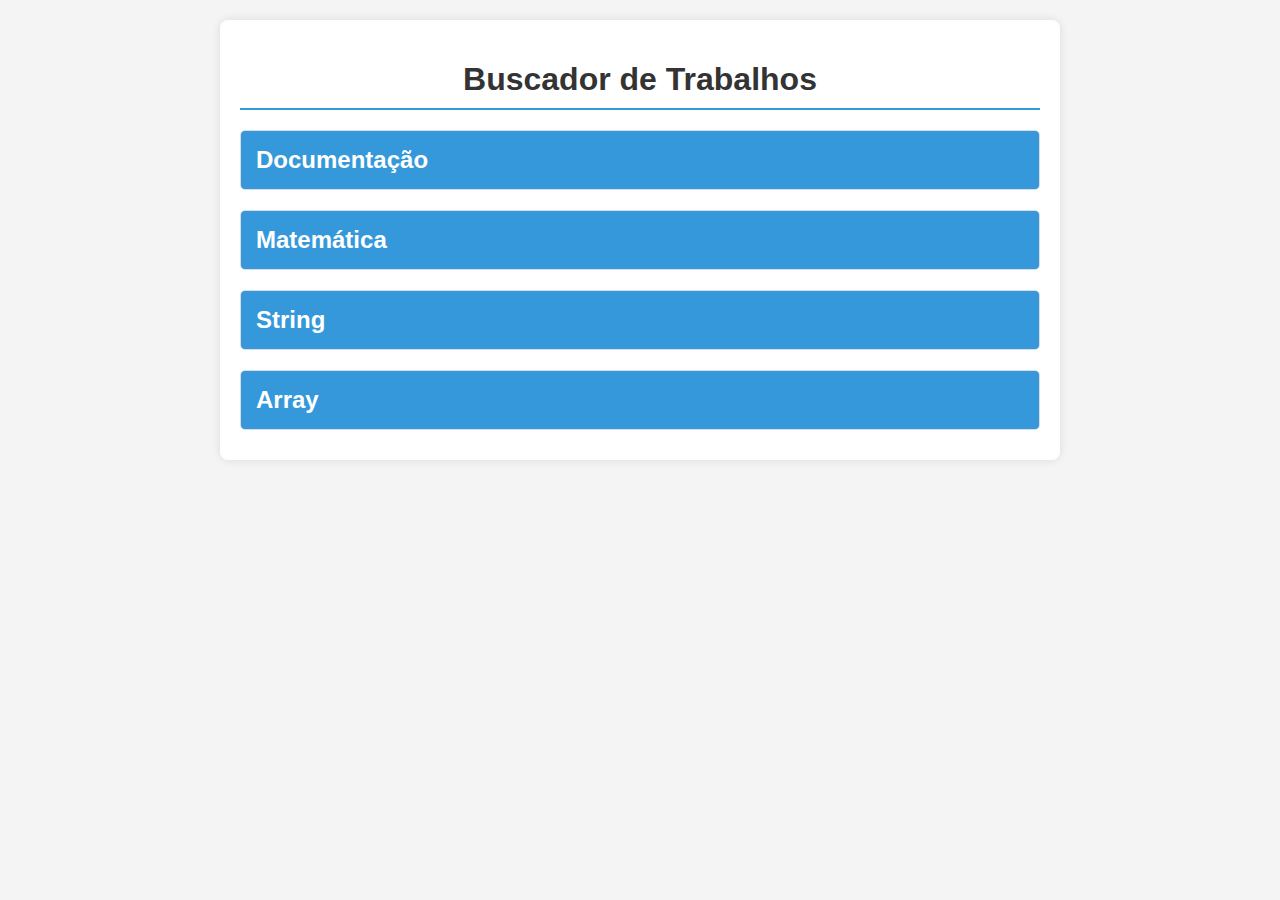
<file: index.html>
<!DOCTYPE html>
<html lang="en">

<head>
    <meta charset="UTF-8">
    <meta name="viewport" content="width=device-width, initial-scale=1.0">
    <title>Buscador de Trabalhos</title>
    <style>
        body {
            font-family: 'Segoe UI', Tahoma, Geneva, Verdana, sans-serif;
            background-color: #f4f4f4;
            margin: 0;
            padding: 0;
            color: #333;
        }

        .container {
            max-width: 800px;
            margin: 20px auto;
            background-color: #fff;
            border-radius: 8px;
            box-shadow: 0 0 10px rgba(0, 0, 0, 0.1);
            padding: 20px;
        }

        h1 {
            text-align: center;
            border-bottom: 2px solid #3498db;
            padding-bottom: 10px;
            margin-bottom: 20px;
        }

        .categoria {
            margin-top: 20px;
            border: 1px solid #ddd;
            border-radius: 5px;
            overflow: hidden;
            margin-bottom: 10px;
        }

        .categoria h2 {
            background-color: #3498db;
            color: #fff;
            padding: 15px;
            margin: 0;
            cursor: pointer;
            transition: background-color 0.3s ease;
        }

        .categoria h2:hover {
            background-color: #2980b9;
        }

        .trabalhos {
            max-height: 0;
            overflow: hidden;
            transition: max-height 0.3s ease-out;
        }

        .trabalho {
            text-align: left;
            margin-top: 10px;
            padding: 15px;
            border: 1px solid #ccc;
            border-radius: 5px;
            background-color: #f7f7f7;
            box-shadow: 0 0 5px rgba(0, 0, 0, 0.1);
        }

        .trabalho a {
            text-decoration: none;
            color: #3498db;
            font-weight: bold;
            transition: color 0.3s ease;
        }

        .trabalho a:hover {
            color: #2980b9;
        }

        .trabalho p {
            margin: 8px 0;
            color: #333;
        }

        .trabalho span {
            display: block;
            color: #777;
        }

        .trabalhos-expandidos {
            max-height: none;
        }
    </style>
</head>

<body>
    <div class="container">
        <h1>Buscador de Trabalhos</h1>

        <!-- Categoria Documentação -->
        <div class="categoria" onclick="toggleTrabalhos('documentacao')">
            <h2>Documentação</h2>
            <div id="documentacao" class="trabalhos">
                <div class="trabalho">
                    <p>Título: <a href="documentacao/ifElse.html">If e Else</a></p>
                    <span>Descrição: Este documento aborda os conceitos fundamentais de estruturas condicionais em
                        programação,
                        especificamente o uso de if e else. Explore casos de uso e exemplos práticos para entender como
                        tomar decisões em seu código.</span>
                </div>
                <div class="trabalho">
                    <p>Título: <a href="documentacao/lacosRepeticao.html">Laços de Repetição</a></p>
                    <span>Descrição: Este documento explora a utilização de laços de repetição em programação,
                        destacando as
                        estruturas for e while. Com exemplos simples e exercícios, você aprenderá a simplificar tarefas
                        repetitivas.</span>
                </div>
                <div class="trabalho">
                    <p>Título: <a href="documentacao/string.html">Como manipular Strigs</a></p>
                    <span>Descrição: Descubra técnicas essenciais para manipular strings em JavaScript. Este documento
                        cobre
                        operações básicas, métodos de string e fornece exercícios práticos para aprimorar suas
                        habilidades na manipulação de texto.</span>
                </div>
                <div class="trabalho">
                    <p>Título: <a href="documentacao/array.html">Como manipular Array</a></p>
                    <span>Descrição: Aprofunde-se no mundo dos arrays em JavaScript com este documento. Saiba como
                        criar, acessar e
                        manipular arrays, além de explorar métodos integrados. Exercícios práticos proporcionam a
                        oportunidade de consolidar o conhecimento adquirido.</span>
                </div>
                <!-- Adicione mais trabalhos de documentacao conforme necessário -->
            </div>
        </div>

        <!-- Categoria Matemática -->
        <div class="categoria" onclick="toggleTrabalhos('matematica')">
            <h2>Matemática</h2>
            <div id="matematica" class="trabalhos">
                <div class="trabalho">
                    <p>Título: <a href="anobissexto/anoBissexto.html">Ano Bissexto</a></p>
                    <span>Descrição: Este projeto oferece uma ferramenta simples para verificar se um ano é bissexto ou
                        não. Um ano bissexto ocorre a cada quatro anos, exceto anos múltiplos de 100, a menos que sejam
                        divisíveis por 400. A verificação é feita de maneira eficiente, fornecendo ao usuário uma
                        resposta clara sobre a natureza bissexto ou não do ano inserido.</span>
                </div>
                <div class="trabalho">
                    <p>Título: <a href="triangulo/triangulo.html">Triangulo</a></p>
                    <span>Descrição: Este projeto aborda conceitos matemáticos relacionados a triângulos. O usuário pode
                        inserir os comprimentos dos lados de um triângulo e o sistema classificará o triângulo como
                        equilátero, isósceles ou escaleno. Além disso, o projeto valida se os comprimentos fornecidos
                        realmente formam um triângulo, fornecendo uma resposta abrangente.</span>
                </div>
                <div class="trabalho">
                    <p>Título: <a href="conceito/conceito.html">Conceito</a></p>
                    <span>Descrição: Este projeto oferece uma utilidade para converter notas em conceitos. O usuário
                        insere uma nota em uma escala de 0 a 100, e o sistema retorna o conceito correspondente. O
                        sistema utiliza uma escala padrão, classificando as notas de A a F. O projeto também inclui
                        validação para garantir que a nota inserida esteja dentro da faixa válida.</span>
                </div>
                <!-- Adicione mais trabalhos de matemática conforme necessário -->
            </div>
        </div>

        <!-- Categoria String -->
        <div class="categoria" onclick="toggleTrabalhos('string')">
            <h2>String</h2>
            <div id="string" class="trabalhos">
                <div class="trabalho">
                    <p>Mais trabalhos nesta categoria serão implementados em breve. Fique atento!</p>
                </div>
                <!-- Adicione mais trabalhos de string conforme necessário -->
            </div>
        </div>

        <!-- Categoria Array -->
        <div class="categoria" onclick="toggleTrabalhos('array')">
            <h2>Array</h2>
            <div id="array" class="trabalhos">
                <div class="trabalho">
                    <p>Mais trabalhos nesta categoria serão implementados em breve. Fique atento!</p>
                </div>
                <!-- Adicione mais trabalhos de array conforme necessário -->
            </div>

        </div>

        <script>
            function toggleTrabalhos(categoria) {
                const trabalhos = document.getElementById(categoria);
                trabalhos.classList.toggle('trabalhos-expandidos');
            }
        </script>
</body>

</html>
</file>
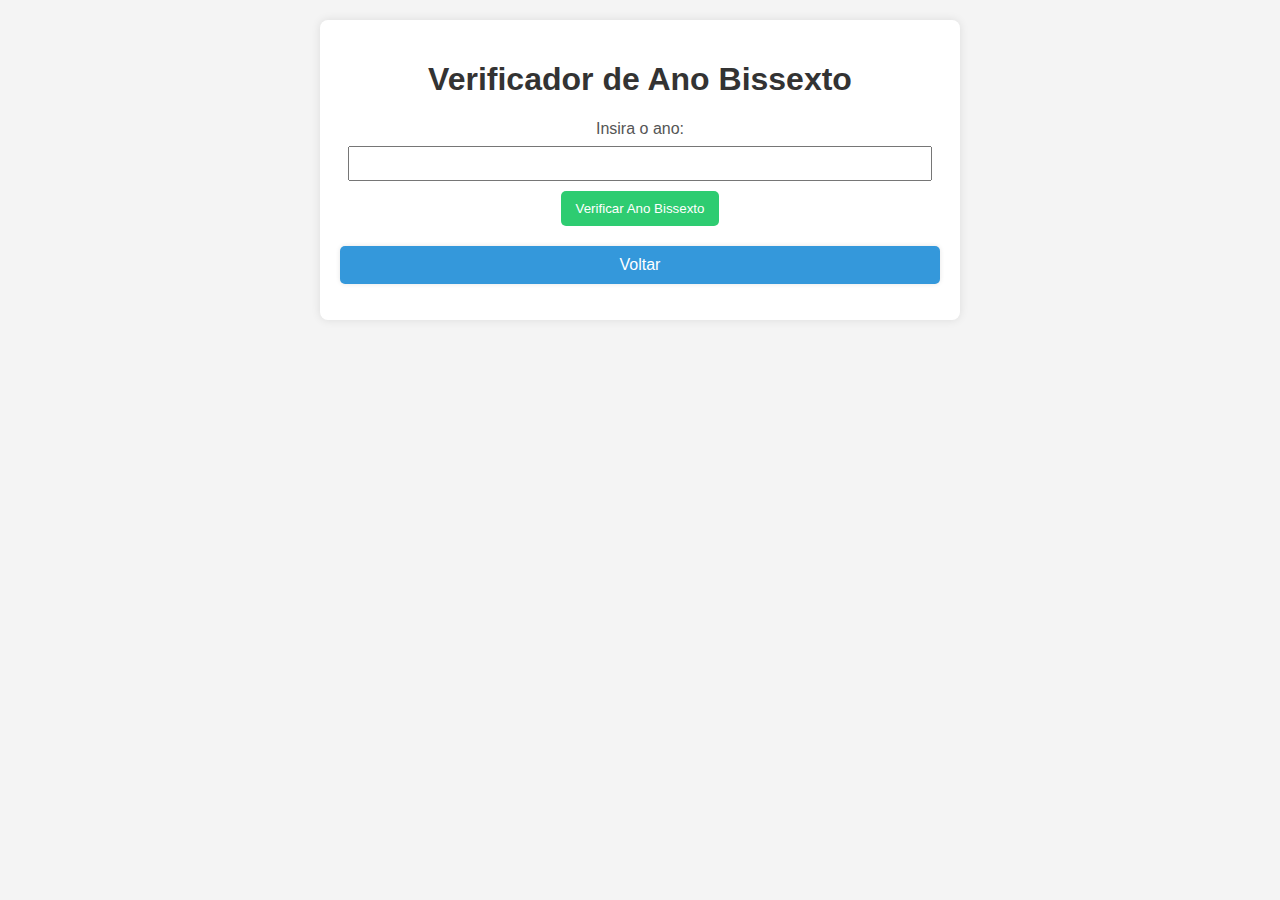
<file: anobissexto/anoBissexto.html>
<!DOCTYPE html>
<html lang="en">
<head>
  <meta charset="UTF-8">
  <meta name="viewport" content="width=device-width, initial-scale=1.0">
  <title>Verificador de Ano Bissexto</title>
  <link rel="stylesheet" href="styles.css">
</head>
<body>
  <div class="container">
    <h1>Verificador de Ano Bissexto</h1>

    <form>
      <label for="ano">Insira o ano:</label>
      <input type="text" id="ano" name="ano" required>

      <button type="button" onclick="verificarAnoBissexto()">Verificar Ano Bissexto</button>
    </form>

    <div id="resultado"></div>

    <p><a href="../index.html">Voltar</a></p>
  </div>

  <script src="script.js"></script>
</body>
</html>
</file>
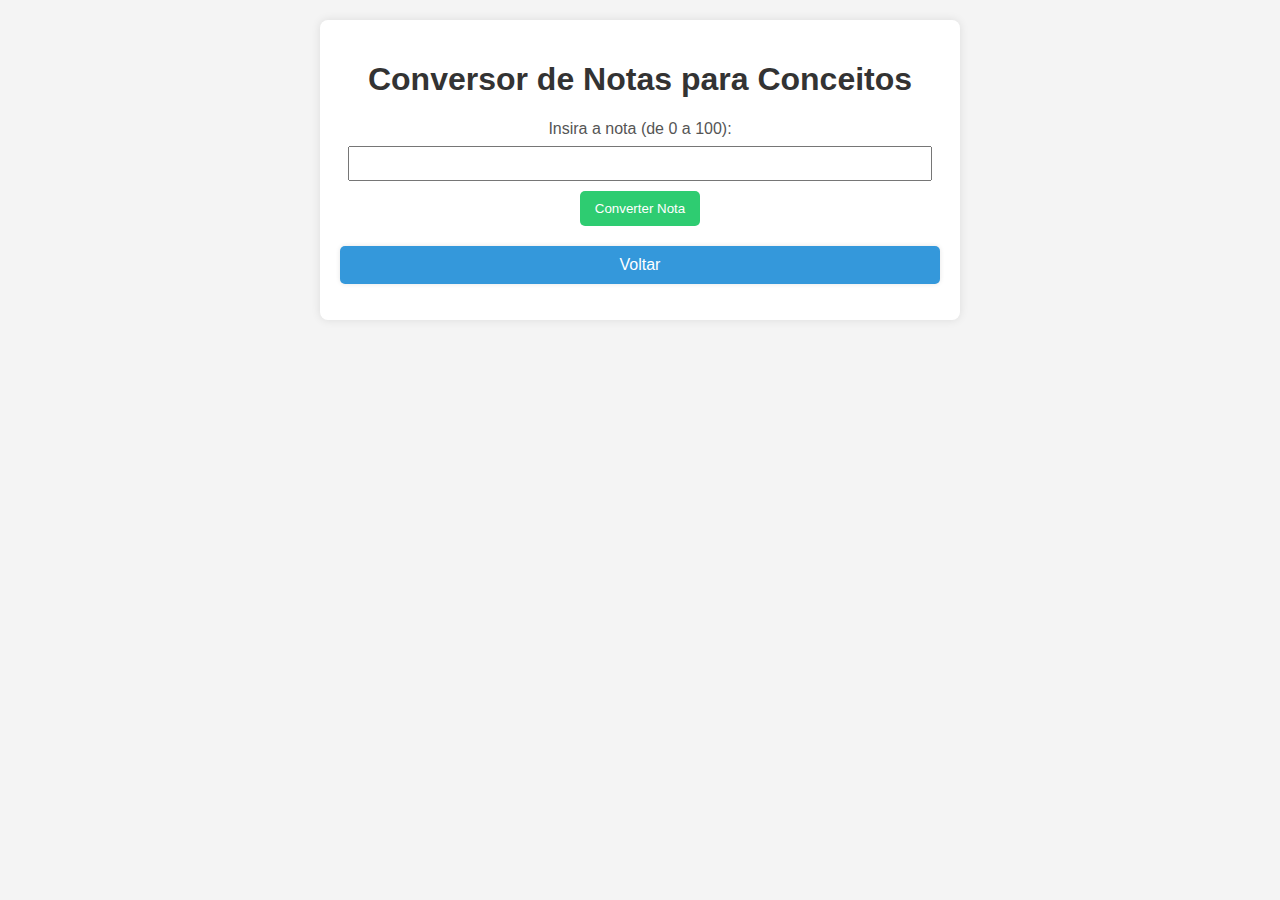
<file: conceito/conceito.html>
<!DOCTYPE html>
<html lang="en">
<head>
  <meta charset="UTF-8">
  <meta name="viewport" content="width=device-width, initial-scale=1.0">
  <title>Conversor de Notas para Conceitos</title>
  <link rel="stylesheet" href="styles.css">
</head>
<body>
  <div class="container">
    <h1>Conversor de Notas para Conceitos</h1>

    <form>
      <label for="nota">Insira a nota (de 0 a 100):</label>
      <input type="text" id="nota" name="nota" required>

      <button type="button" onclick="converterNotaParaConceito()">Converter Nota</button>
    </form>

    <div id="resultado"></div>

    <p><a href="../index.html">Voltar</a></p>
  </div>

  <script src="script.js"></script>
</body>
</html>
</file>
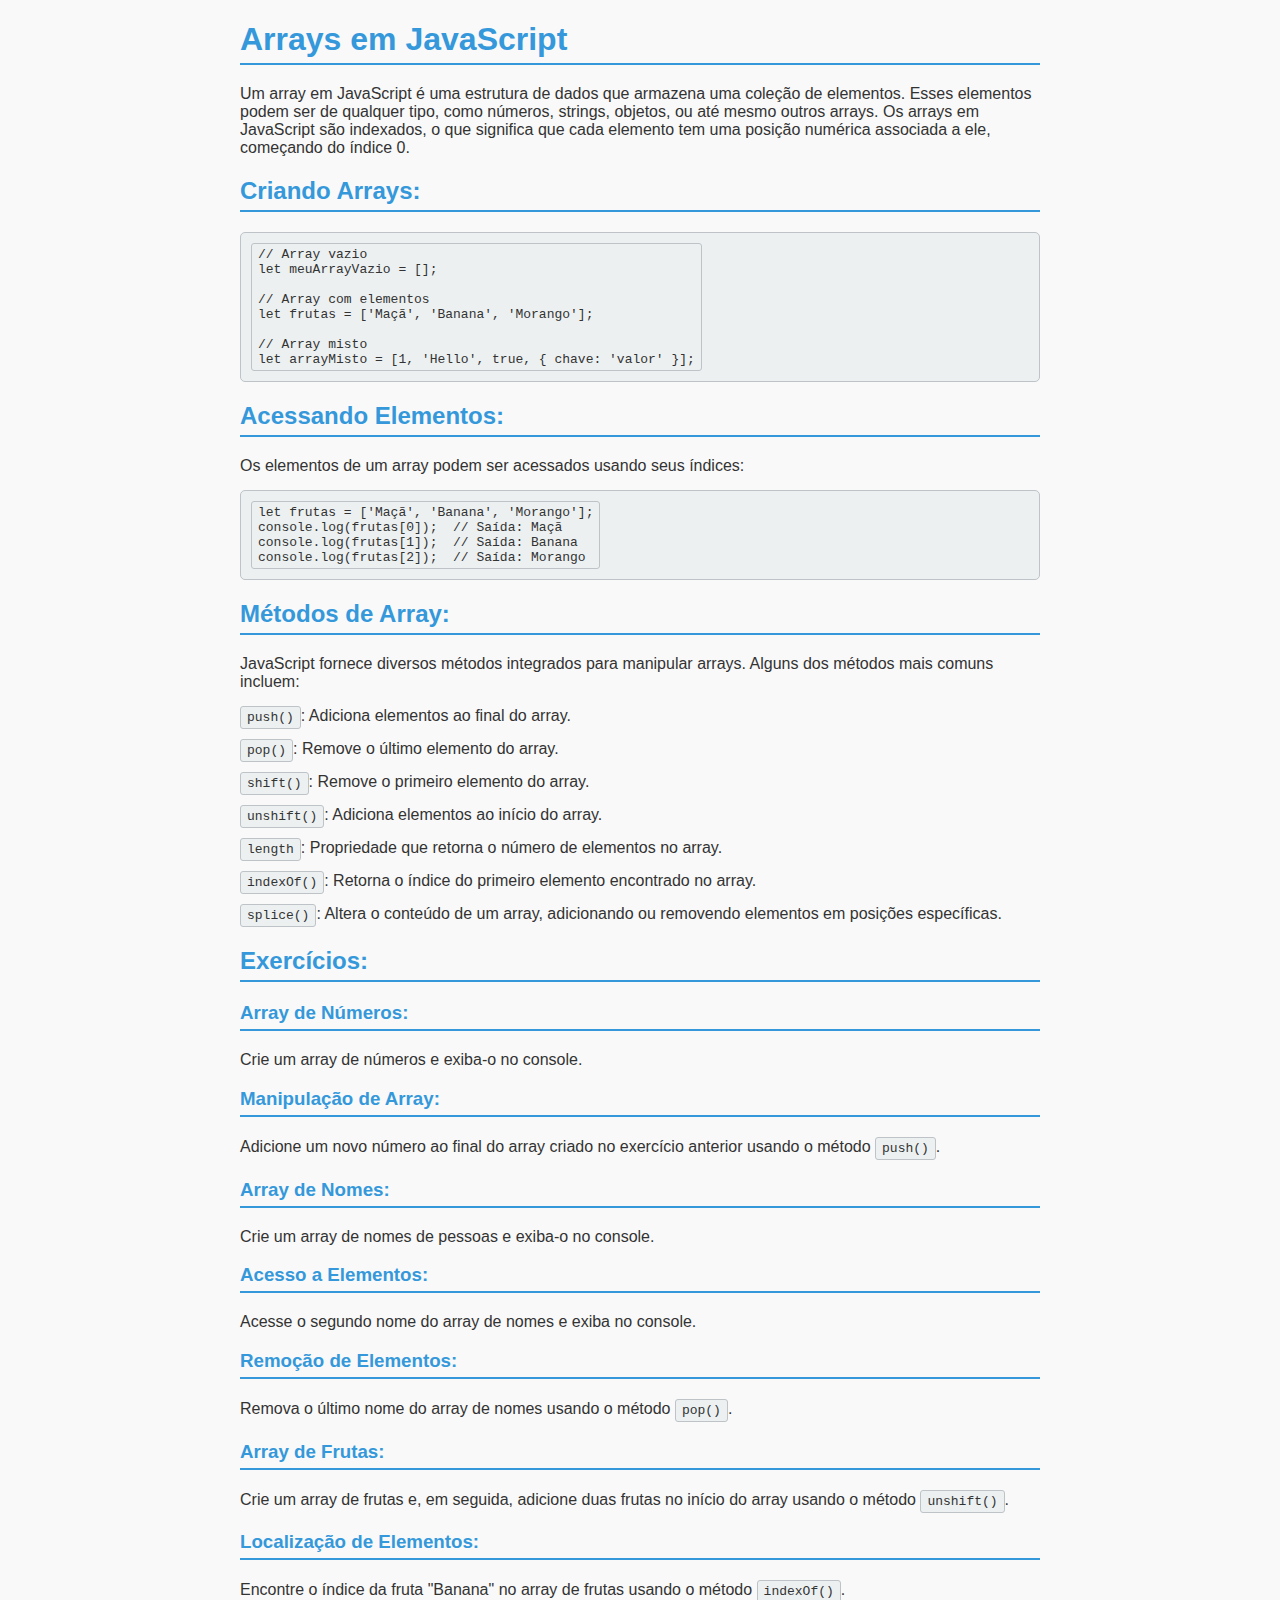
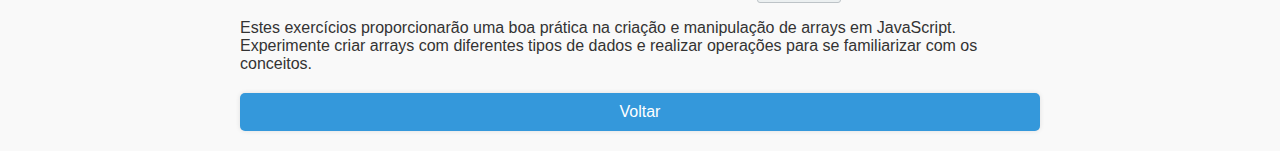
<file: documentacao/array.html>
<!DOCTYPE html>
<html lang="en">

<head>
    <meta charset="UTF-8">
    <meta name="viewport" content="width=device-width, initial-scale=1.0">
    <title>Documentação sobre Arrays em JavaScript</title>
    <link rel="stylesheet" href="styles.css">
</head>

<body>

    <div>

        <h1>Arrays em JavaScript</h1>

        <p>Um array em JavaScript é uma estrutura de dados que armazena uma coleção de elementos. Esses elementos podem
            ser de qualquer tipo, como números, strings, objetos, ou até mesmo outros arrays. Os arrays em JavaScript
            são indexados, o que significa que cada elemento tem uma posição numérica associada a ele, começando do
            índice 0.</p>

        <h2>Criando Arrays:</h2>

        <pre><code>// Array vazio
let meuArrayVazio = [];

// Array com elementos
let frutas = ['Maçã', 'Banana', 'Morango'];

// Array misto
let arrayMisto = [1, 'Hello', true, { chave: 'valor' }];</code></pre>

        <h2>Acessando Elementos:</h2>

        <p>Os elementos de um array podem ser acessados usando seus índices:</p>

        <pre><code>let frutas = ['Maçã', 'Banana', 'Morango'];
console.log(frutas[0]);  // Saída: Maçã
console.log(frutas[1]);  // Saída: Banana
console.log(frutas[2]);  // Saída: Morango</code></pre>

        <h2>Métodos de Array:</h2>

        <p>JavaScript fornece diversos métodos integrados para manipular arrays. Alguns dos métodos mais comuns incluem:
        </p>

        <ul>
            <li><code>push()</code>: Adiciona elementos ao final do array.</li>
            <li><code>pop()</code>: Remove o último elemento do array.</li>
            <li><code>shift()</code>: Remove o primeiro elemento do array.</li>
            <li><code>unshift()</code>: Adiciona elementos ao início do array.</li>
            <li><code>length</code>: Propriedade que retorna o número de elementos no array.</li>
            <li><code>indexOf()</code>: Retorna o índice do primeiro elemento encontrado no array.</li>
            <li><code>splice()</code>: Altera o conteúdo de um array, adicionando ou removendo elementos em posições
                específicas.</li>
        </ul>

        <h2>Exercícios:</h2>

        <ol>
            <li>
                <h3>Array de Números:</h3>
                <p>Crie um array de números e exiba-o no console.</p>
            </li>

            <li>
                <h3>Manipulação de Array:</h3>
                <p>Adicione um novo número ao final do array criado no exercício anterior usando o método
                    <code>push()</code>.</p>
            </li>

            <li>
                <h3>Array de Nomes:</h3>
                <p>Crie um array de nomes de pessoas e exiba-o no console.</p>
            </li>

            <li>
                <h3>Acesso a Elementos:</h3>
                <p>Acesse o segundo nome do array de nomes e exiba no console.</p>
            </li>

            <li>
                <h3>Remoção de Elementos:</h3>
                <p>Remova o último nome do array de nomes usando o método <code>pop()</code>.</p>
            </li>

            <li>
                <h3>Array de Frutas:</h3>
                <p>Crie um array de frutas e, em seguida, adicione duas frutas no início do array usando o método
                    <code>unshift()</code>.</p>
            </li>

            <li>
                <h3>Localização de Elementos:</h3>
                <p>Encontre o índice da fruta "Banana" no array de frutas usando o método <code>indexOf()</code>.</p>
            </li>
        </ol>

        <p>Estes exercícios proporcionarão uma boa prática na criação e manipulação de arrays em JavaScript. Experimente
            criar arrays com diferentes tipos de dados e realizar operações para se familiarizar com os conceitos.</p>
        <p><a href="../index.html">Voltar</a></p>
    </div>

</body>

</html>
</file>
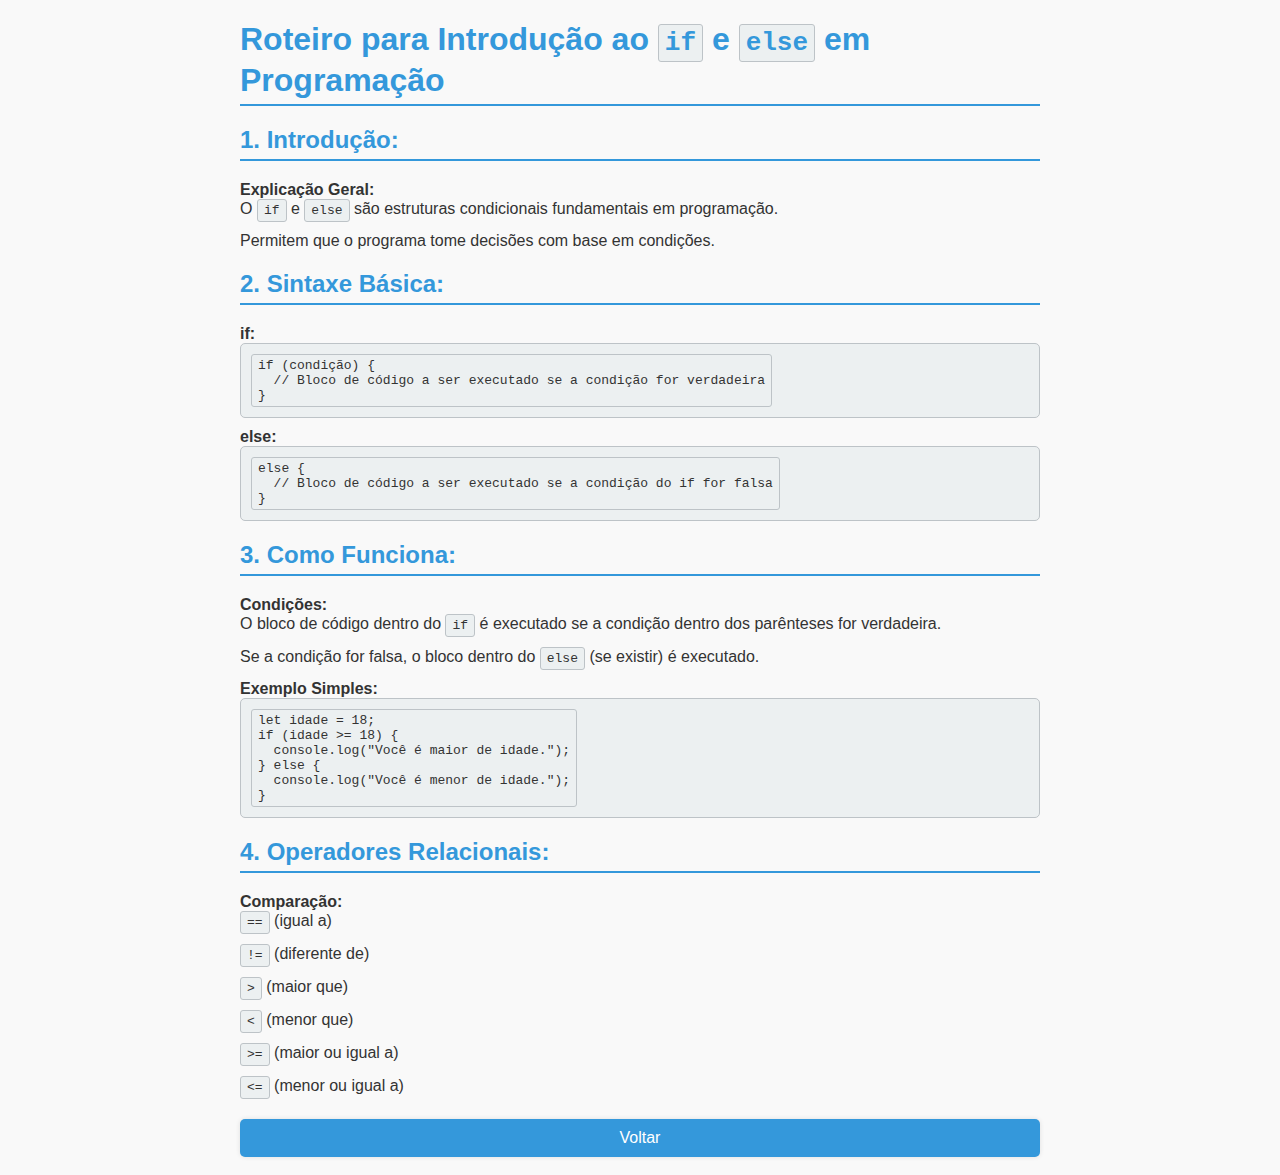
<file: documentacao/ifElse.html>
<!DOCTYPE html>
<html lang="en">

<head>
    <meta charset="UTF-8">
    <meta name="viewport" content="width=device-width, initial-scale=1.0">
    <title>Roteiro para Introdução ao if e else em Programação</title>
    <link rel="stylesheet" href="styles.css">
</head>

<body>

    <div style="max-width: 800px; margin: auto;">

        <h1>Roteiro para Introdução ao <code>if</code> e <code>else</code> em Programação</h1>

        <h2>1. Introdução:</h2>
        <ul>
            <li><strong>Explicação Geral:</strong>
                <ul>
                    <li>O <code>if</code> e <code>else</code> são estruturas condicionais fundamentais em programação.
                    </li>
                    <li>Permitem que o programa tome decisões com base em condições.</li>
                </ul>
            </li>
        </ul>

        <h2>2. Sintaxe Básica:</h2>
        <ul>
            <li><strong>if:</strong>
                <pre><code>if (condição) {
  // Bloco de código a ser executado se a condição for verdadeira
}</code></pre>
            </li>

            <li><strong>else:</strong>
                <pre><code>else {
  // Bloco de código a ser executado se a condição do if for falsa
}</code></pre>
            </li>
        </ul>

        <h2>3. Como Funciona:</h2>
        <ul>
            <li><strong>Condições:</strong>
                <ul>
                    <li>O bloco de código dentro do <code>if</code> é executado se a condição dentro dos parênteses for
                        verdadeira.</li>
                    <li>Se a condição for falsa, o bloco dentro do <code>else</code> (se existir) é executado.</li>
                </ul>
            </li>

            <li><strong>Exemplo Simples:</strong>
                <pre><code>let idade = 18;
if (idade >= 18) {
  console.log("Você é maior de idade.");
} else {
  console.log("Você é menor de idade.");
}</code></pre>
            </li>
        </ul>

        <h2>4. Operadores Relacionais:</h2>
        <ul>
            <li><strong>Comparação:</strong>
                <ul>
                    <li><code>==</code> (igual a)</li>
                    <li><code>!=</code> (diferente de)</li>
                    <li><code>&gt;</code> (maior que)</li>
                    <li><code>&lt;</code> (menor que)</li>
                    <li><code>&gt;=</code> (maior ou igual a)</li>
                    <li><code>&lt;=</code> (menor ou igual a)</li>
                </ul>
            </li>
        </ul>
        <p><a href="../index.html">Voltar</a></p>
    </div>

</body>

</html>
</file>
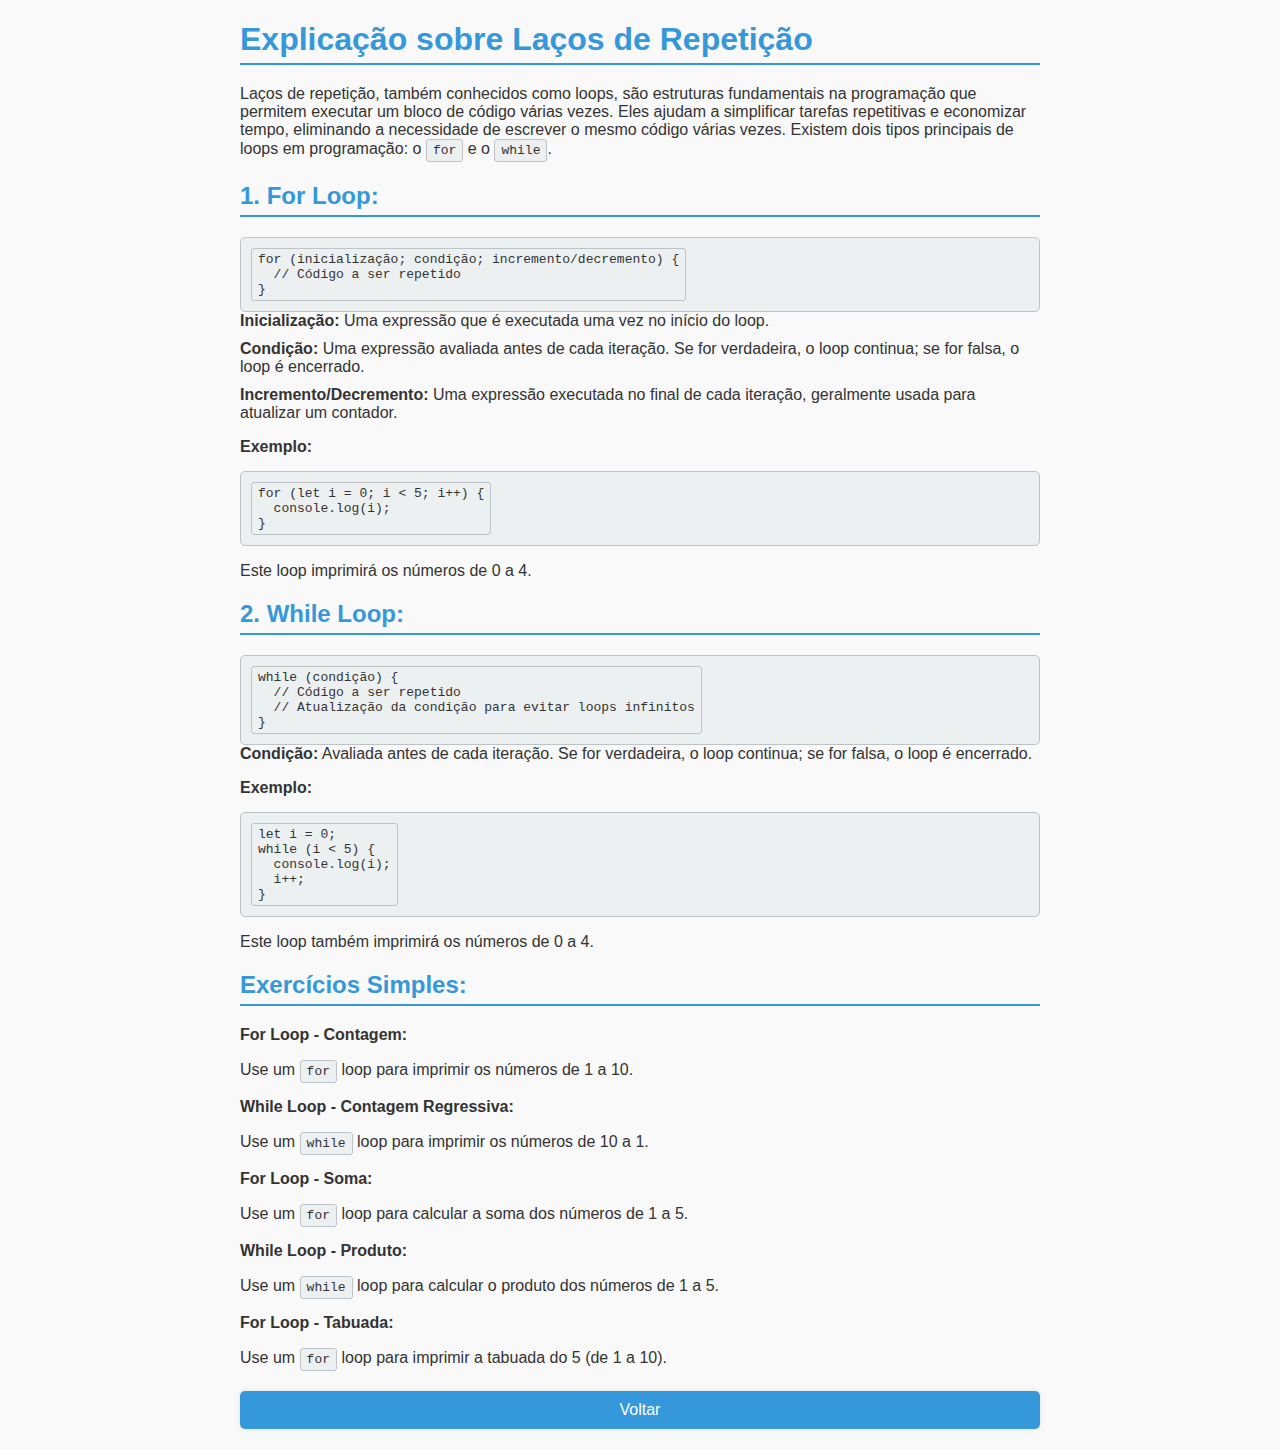
<file: documentacao/lacosRepeticao.html>
<!DOCTYPE html>
<html lang="en">

<head>
    <meta charset="UTF-8">
    <meta name="viewport" content="width=device-width, initial-scale=1.0">
    <title>Documentação sobre Laços de Repetição</title>
    <link rel="stylesheet" href="styles.css">
</head>

<body>

    <div style="max-width: 800px; margin: auto;">

        <h1>Explicação sobre Laços de Repetição</h1>

        <p>Laços de repetição, também conhecidos como loops, são estruturas fundamentais na programação que permitem
            executar um bloco de código várias vezes. Eles ajudam a simplificar tarefas repetitivas e economizar tempo,
            eliminando a necessidade de escrever o mesmo código várias vezes. Existem dois tipos principais de loops em
            programação: o <code>for</code> e o <code>while</code>.</p>

        <h2>1. For Loop:</h2>
        <pre><code>for (inicialização; condição; incremento/decremento) {
  // Código a ser repetido
}</code></pre>
        <ul>
            <li><strong>Inicialização:</strong> Uma expressão que é executada uma vez no início do loop.</li>
            <li><strong>Condição:</strong> Uma expressão avaliada antes de cada iteração. Se for verdadeira, o loop
                continua; se for falsa, o loop é encerrado.</li>
            <li><strong>Incremento/Decremento:</strong> Uma expressão executada no final de cada iteração, geralmente
                usada para atualizar um contador.</li>
        </ul>
        <p><strong>Exemplo:</strong></p>
        <pre><code>for (let i = 0; i &lt; 5; i++) {
  console.log(i);
}</code></pre>
        <p>Este loop imprimirá os números de 0 a 4.</p>

        <h2>2. While Loop:</h2>
        <pre><code>while (condição) {
  // Código a ser repetido
  // Atualização da condição para evitar loops infinitos
}</code></pre>
        <ul>
            <li><strong>Condição:</strong> Avaliada antes de cada iteração. Se for verdadeira, o loop continua; se for
                falsa, o loop é encerrado.</li>
        </ul>
        <p><strong>Exemplo:</strong></p>
        <pre><code>let i = 0;
while (i &lt; 5) {
  console.log(i);
  i++;
}</code></pre>
        <p>Este loop também imprimirá os números de 0 a 4.</p>

        <h2>Exercícios Simples:</h2>

        <ol>
            <li><strong>For Loop - Contagem:</strong>
                <p>Use um <code>for</code> loop para imprimir os números de 1 a 10.</p>
            </li>

            <li><strong>While Loop - Contagem Regressiva:</strong>
                <p>Use um <code>while</code> loop para imprimir os números de 10 a 1.</p>
            </li>

            <li><strong>For Loop - Soma:</strong>
                <p>Use um <code>for</code> loop para calcular a soma dos números de 1 a 5.</p>
            </li>

            <li><strong>While Loop - Produto:</strong>
                <p>Use um <code>while</code> loop para calcular o produto dos números de 1 a 5.</p>
            </li>

            <li><strong>For Loop - Tabuada:</strong>
                <p>Use um <code>for</code> loop para imprimir a tabuada do 5 (de 1 a 10).</p>
            </li>
        </ol>
        <p><a href="../index.html">Voltar</a></p>
    </div>

</body>

</html>
</file>
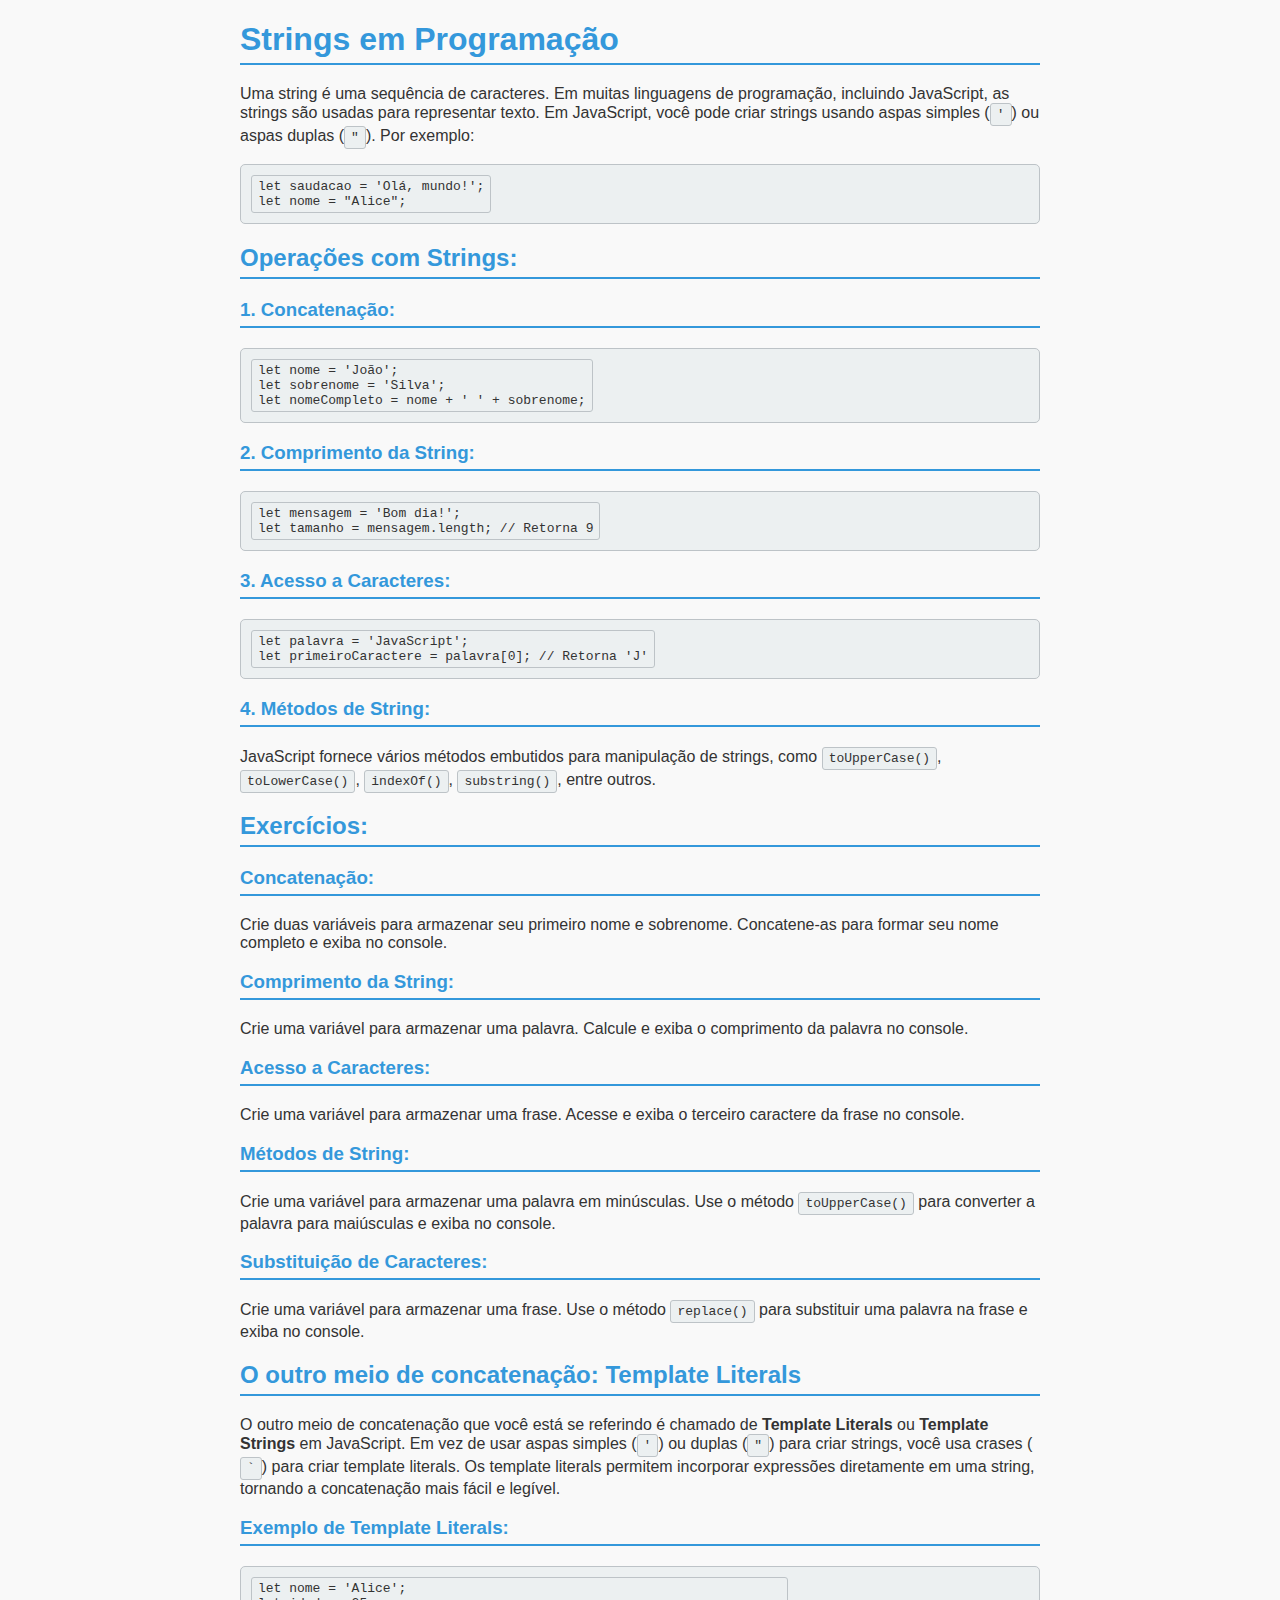
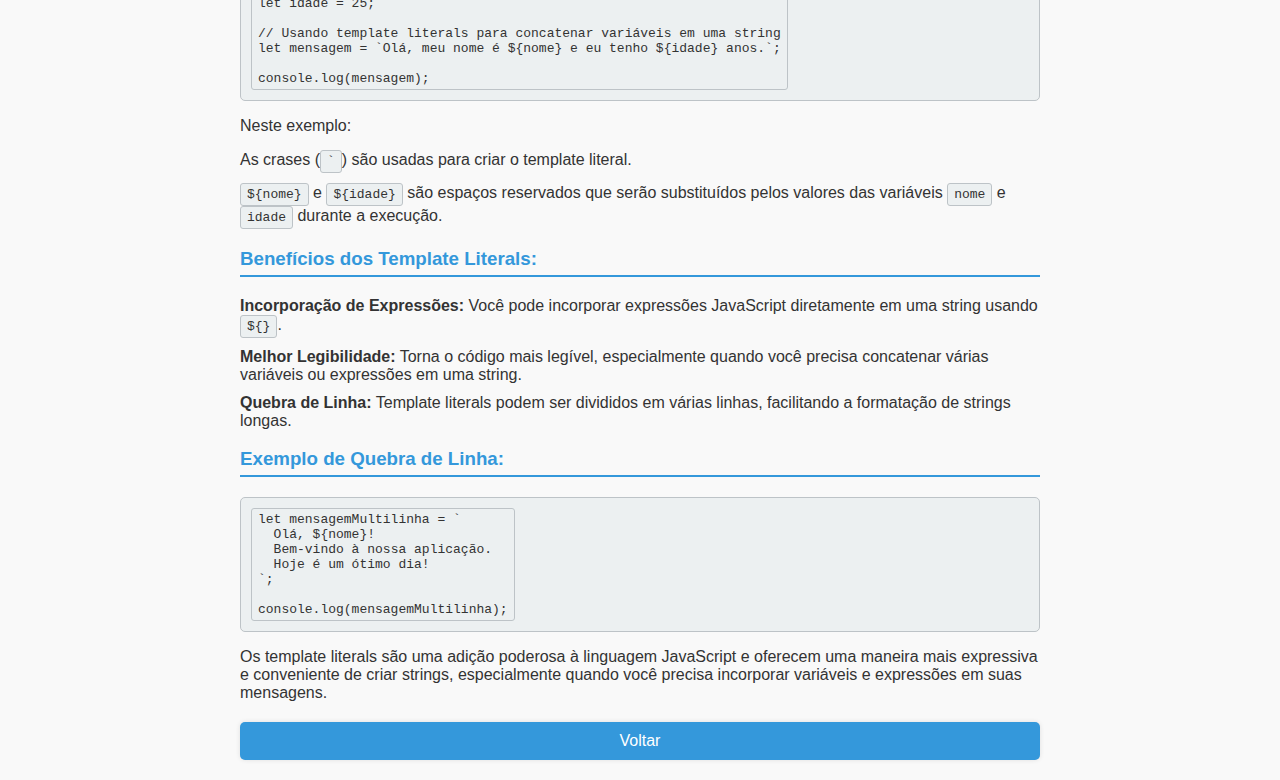
<file: documentacao/string.html>
<!DOCTYPE html>
<html lang="en">

<head>
    <meta charset="UTF-8">
    <meta name="viewport" content="width=device-width, initial-scale=1.0">
    <title>Documentação sobre Strings em Programação</title>
    <link rel="stylesheet" href="styles.css">
</head>

<body>

    <div>

        <h1>Strings em Programação</h1>

        <p>Uma string é uma sequência de caracteres. Em muitas linguagens de programação, incluindo JavaScript, as
            strings são usadas para representar texto. Em JavaScript, você pode criar strings usando aspas simples
            (<code>'</code>) ou aspas duplas (<code>"</code>). Por exemplo:</p>

        <pre><code>let saudacao = 'Olá, mundo!';
let nome = "Alice";</code></pre>

        <h2>Operações com Strings:</h2>

        <h3>1. Concatenação:</h3>
        <pre><code>let nome = 'João';
let sobrenome = 'Silva';
let nomeCompleto = nome + ' ' + sobrenome;</code></pre>

        <h3>2. Comprimento da String:</h3>
        <pre><code>let mensagem = 'Bom dia!';
let tamanho = mensagem.length; // Retorna 9</code></pre>

        <h3>3. Acesso a Caracteres:</h3>
        <pre><code>let palavra = 'JavaScript';
let primeiroCaractere = palavra[0]; // Retorna 'J'</code></pre>

        <h3>4. Métodos de String:</h3>
        <p>JavaScript fornece vários métodos embutidos para manipulação de strings, como <code>toUpperCase()</code>,
            <code>toLowerCase()</code>, <code>indexOf()</code>, <code>substring()</code>, entre outros.</p>

        <h2>Exercícios:</h2>

        <ol>
            <li>
                <h3>Concatenação:</h3>
                <p>Crie duas variáveis para armazenar seu primeiro nome e sobrenome. Concatene-as para formar seu nome
                    completo e exiba no console.</p>
            </li>

            <li>
                <h3>Comprimento da String:</h3>
                <p>Crie uma variável para armazenar uma palavra. Calcule e exiba o comprimento da palavra no console.
                </p>
            </li>

            <li>
                <h3>Acesso a Caracteres:</h3>
                <p>Crie uma variável para armazenar uma frase. Acesse e exiba o terceiro caractere da frase no console.
                </p>
            </li>

            <li>
                <h3>Métodos de String:</h3>
                <p>Crie uma variável para armazenar uma palavra em minúsculas. Use o método <code>toUpperCase()</code>
                    para converter a palavra para maiúsculas e exiba no console.</p>
            </li>

            <li>
                <h3>Substituição de Caracteres:</h3>
                <p>Crie uma variável para armazenar uma frase. Use o método <code>replace()</code> para substituir uma
                    palavra na frase e exiba no console.</p>
            </li>
        </ol>

        <h2>O outro meio de concatenação: Template Literals</h2>

        <p>O outro meio de concatenação que você está se referindo é chamado de <strong>Template Literals</strong> ou
            <strong>Template Strings</strong> em JavaScript. Em vez de usar aspas simples (<code>'</code>) ou duplas
            (<code>"</code>) para criar strings, você usa crases (<code>`</code>) para criar template literals. Os
            template literals permitem incorporar expressões diretamente em uma string, tornando a concatenação mais
            fácil e legível.</p>

        <h3>Exemplo de Template Literals:</h3>

        <pre><code>let nome = 'Alice';
let idade = 25;

// Usando template literals para concatenar variáveis em uma string
let mensagem = `Olá, meu nome é ${nome} e eu tenho ${idade} anos.`;

console.log(mensagem);</code></pre>

        <p>Neste exemplo:</p>

        <ul>
            <li>As crases (<code>`</code>) são usadas para criar o template literal.</li>
            <li><code>${nome}</code> e <code>${idade}</code> são espaços reservados que serão substituídos pelos valores
                das variáveis <code>nome</code> e <code>idade</code> durante a execução.</li>
        </ul>

        <h3>Benefícios dos Template Literals:</h3>

        <ol>
            <li><strong>Incorporação de Expressões:</strong> Você pode incorporar expressões JavaScript diretamente em
                uma string usando <code>${}</code>.</li>
            <li><strong>Melhor Legibilidade:</strong> Torna o código mais legível, especialmente quando você precisa
                concatenar várias variáveis ou expressões em uma string.</li>
            <li><strong>Quebra de Linha:</strong> Template literals podem ser divididos em várias linhas, facilitando a
                formatação de strings longas.</li>
        </ol>

        <h3>Exemplo de Quebra de Linha:</h3>

        <pre><code>let mensagemMultilinha = `
  Olá, ${nome}!
  Bem-vindo à nossa aplicação.
  Hoje é um ótimo dia!
`;

console.log(mensagemMultilinha);</code></pre>

        <p>Os template literals são uma adição poderosa à linguagem JavaScript e oferecem uma maneira mais expressiva e
            conveniente de criar strings, especialmente quando você precisa incorporar variáveis e expressões em suas
            mensagens.</p>
        <p><a href="../index.html">Voltar</a></p>
    </div>

</body>

</html>
</file>
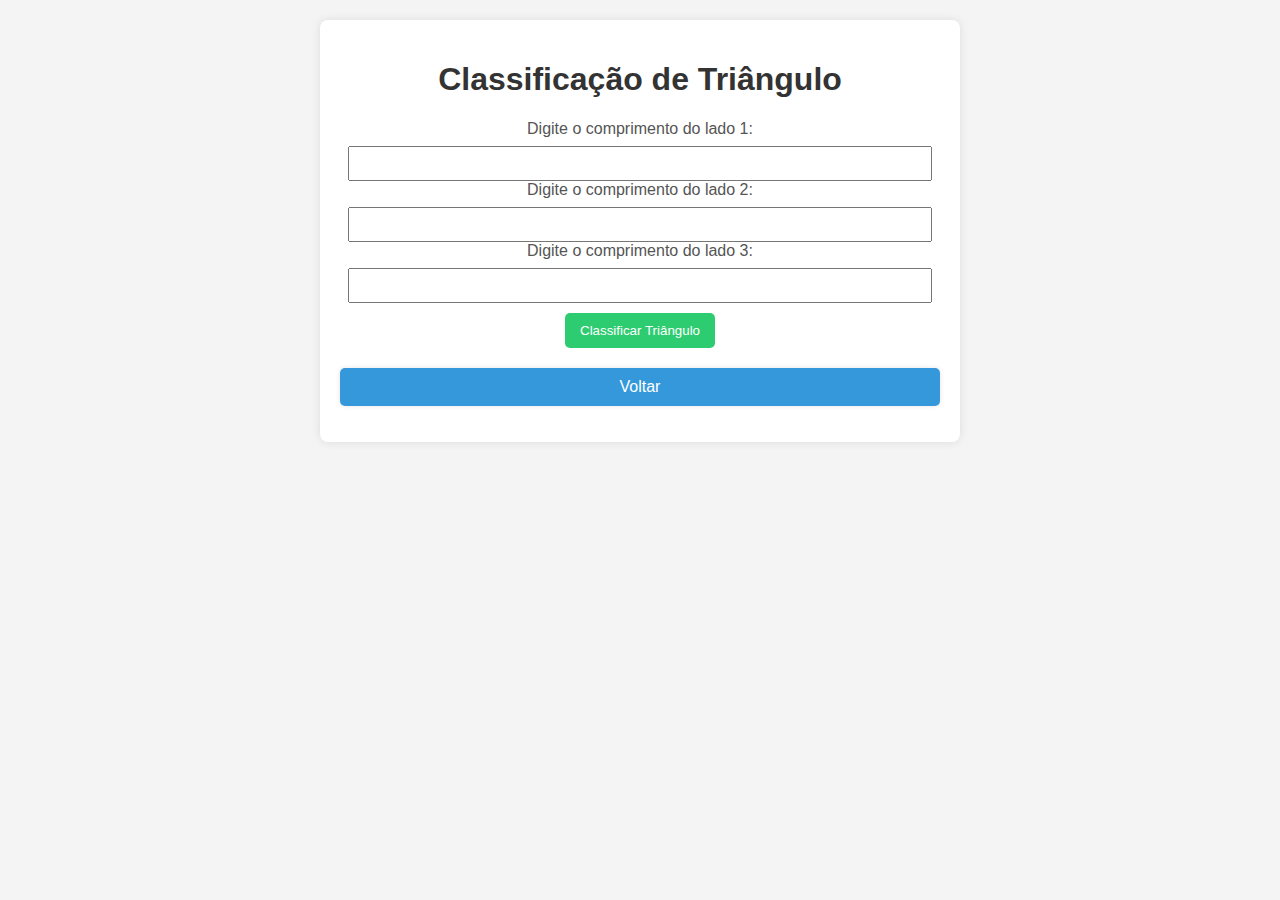
<file: Estoque/estoque.html>
<!DOCTYPE html>
<html lang="en">
<head>
  <meta charset="UTF-8">
  <meta name="viewport" content="width=device-width, initial-scale=1.0">
  <title>Classificação de Triângulo</title>
  <link rel="stylesheet" href="styles.css">
</head>
<body>
  <div class="container">
    <h1>Classificação de Triângulo</h1>

    <form id="trianguloForm">
      <label for="lado1">Digite o comprimento do lado 1:</label>
      <input type="text" id="lado1" name="lado1" required>

      <label for="lado2">Digite o comprimento do lado 2:</label>
      <input type="text" id="lado2" name="lado2" required>
      
      
      <label for="lado3">Digite o comprimento do lado 3:</label>
      <input type="text" id="lado3" name="lado3" required>

      <button type="button" onclick="classificarTriangulo()">Classificar Triângulo</button>
    </form>

    <div id="resultado" class="resultado"></div>

    <p><a href="../index.html">Voltar</a></p>
  </div>

  <script src="script.js"></script>
</body>
</html>
</file>
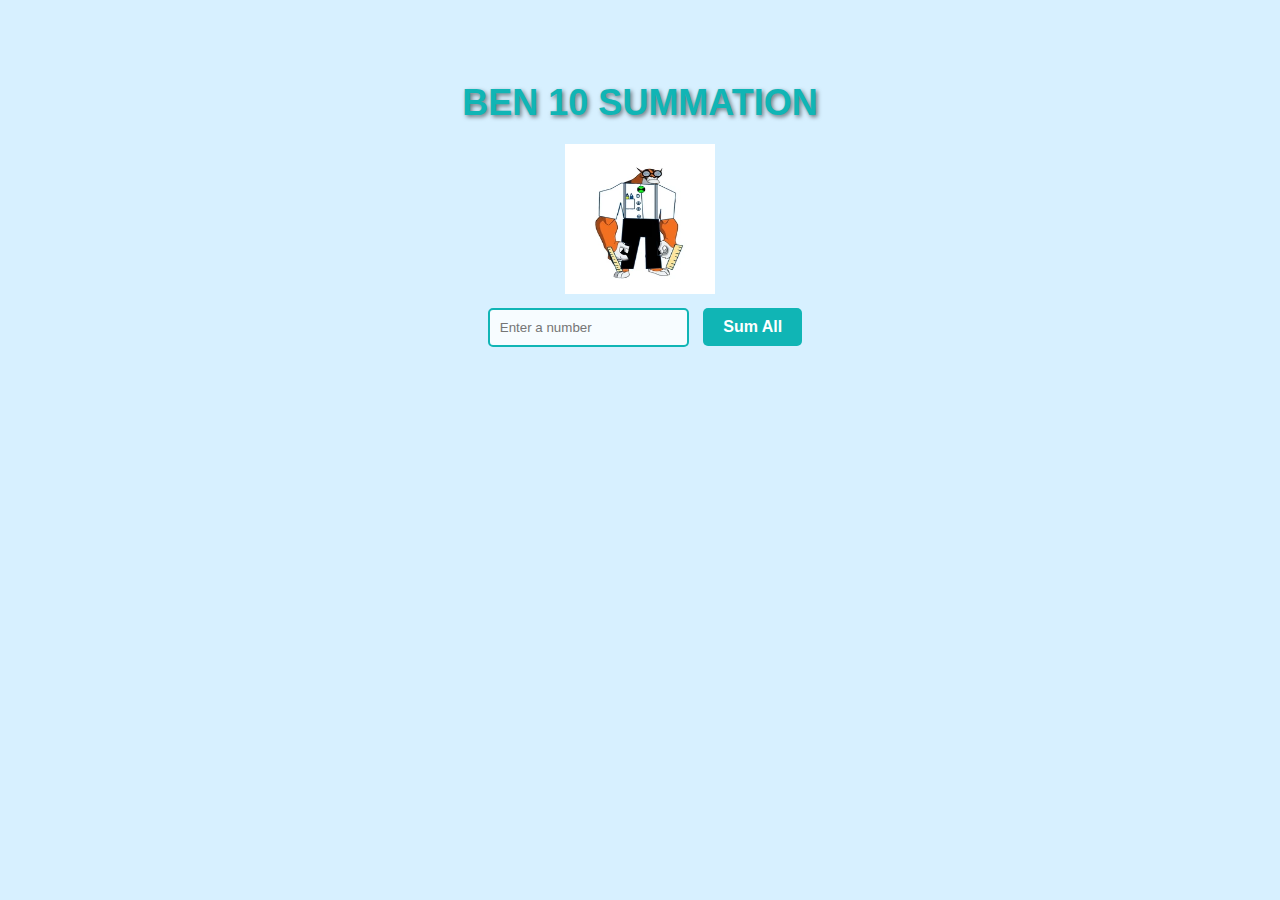
<file: produto/produto.html>
<!DOCTYPE html>
<html lang="en">
<head>
  <meta charset="UTF-8">
  <meta name="viewport" content="width=device-width, initial-scale=1.0">
  <title>Ben 10 Summation</title>
  <link rel="stylesheet" href="styles.css">
</head>
<body>
  <h1>Ben 10 Summation</h1>
  <img src="ClassicMath.webp" alt="Ben 10" class="logo">
  <br>
  <input type="number" id="number" placeholder="Enter a number">
  <button onclick="somarTudo()">Sum All</button>
  <div id="resultado"></div>
  <audio id="transformSound" src="Ben10.mp3"></audio>
  <script src="script.js"></script>
</body>
</html>
</file>
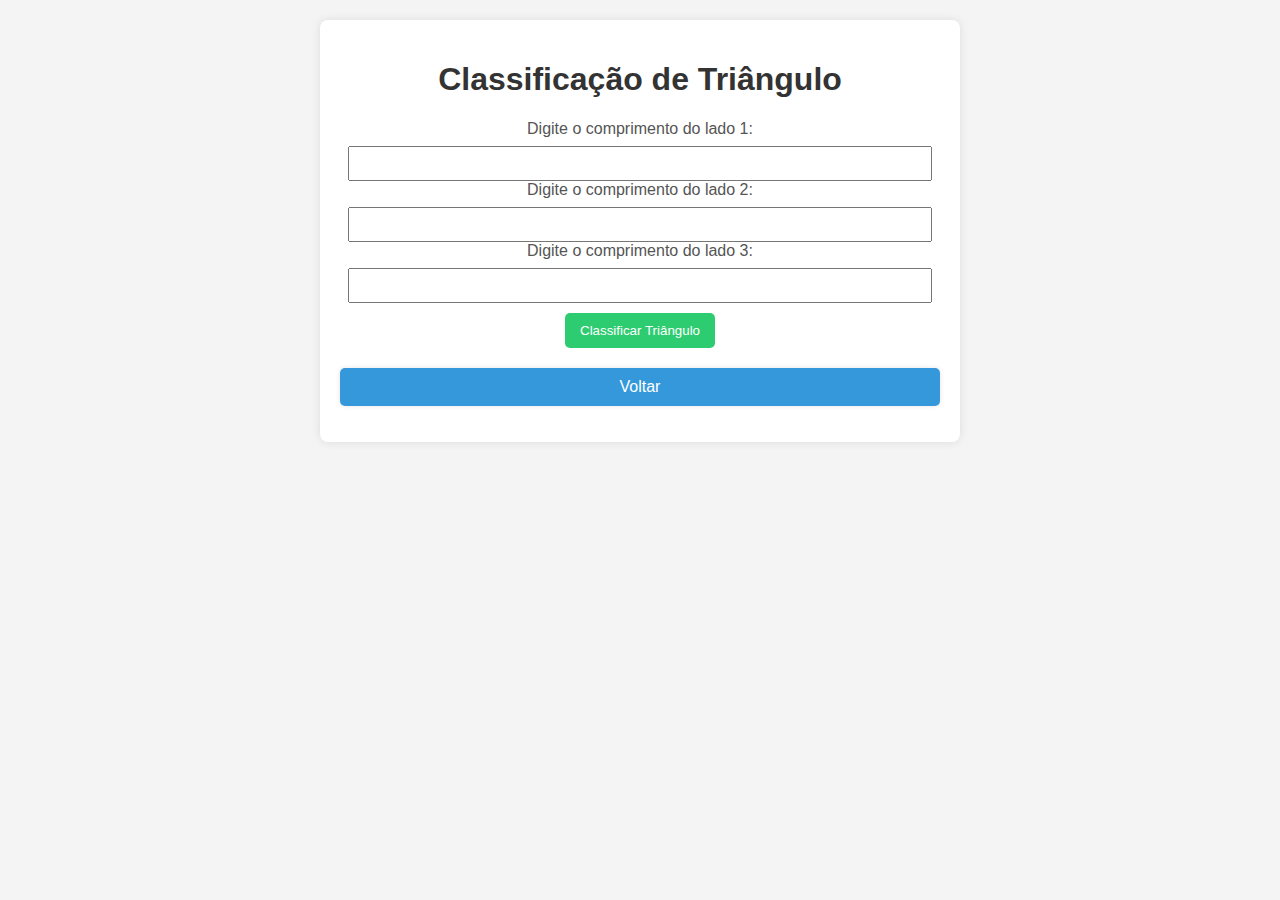
<file: triangulo/triangulo.html>
<!DOCTYPE html>
<html lang="en">
<head>
  <meta charset="UTF-8">
  <meta name="viewport" content="width=device-width, initial-scale=1.0">
  <title>Classificação de Triângulo</title>
  <link rel="stylesheet" href="styles.css">
</head>
<body>
  <div class="container">
    <h1>Classificação de Triângulo</h1>

    <form id="trianguloForm">
      <label for="lado1">Digite o comprimento do lado 1:</label>
      <input type="text" id="lado1" name="lado1" required>

      <label for="lado2">Digite o comprimento do lado 2:</label>
      <input type="text" id="lado2" name="lado2" required>

      <label for="lado3">Digite o comprimento do lado 3:</label>
      <input type="text" id="lado3" name="lado3" required>

      <button type="button" onclick="classificarTriangulo()">Classificar Triângulo</button>
    </form>

    <div id="resultado" class="resultado"></div>

    <p><a href="../index.html">Voltar</a></p>
  </div>

  <script src="script.js"></script>
</body>
</html>
</file>
<file: anobissexto/styles.css>
body {
  font-family: 'Segoe UI', Tahoma, Geneva, Verdana, sans-serif;
  background-color: #f4f4f4;
  margin: 0;
  padding: 0;
}

.container {
  max-width: 600px;
  margin: 20px auto;
  background-color: #fff;
  border-radius: 8px;
  box-shadow: 0 0 10px rgba(0, 0, 0, 0.1);
  padding: 20px;
  text-align: center;
}

h1 {
  color: #333;
}

form {
  margin-top: 20px;
}

label {
  display: block;
  margin-bottom: 8px;
  color: #555;
}

input {
  width: calc(100% - 16px);
  padding: 8px;
  margin-bottom: 10px;
  box-sizing: border-box;
  display: block;
  margin: 0 auto;
}

button {
  background-color: #2ecc71;
  color: white;
  padding: 10px 15px;
  border: none;
  border-radius: 5px;
  cursor: pointer;
  display: block;
  margin: 10px auto 0;
}

button:hover {
  background-color: #27ae60;
}

#resultado {
  margin-top: 20px;
  padding: 15px;
  border-radius: 5px;
  box-shadow: 0 0 10px rgba(0, 0, 0, 0.1);
  background-color: #ecf0f1;
  text-align: center;
  font-size: 18px;
  display: none;
  border: 1px solid #ccc;
}

#resultado p {
  margin: 0;
}

a {
  display: block;
  margin-top: 20px;
  text-align: center;
  text-decoration: none;
  color: #fff;
  background-color: #3498db;
  padding: 10px;
  border-radius: 5px;
  box-shadow: 0 0 5px rgba(0, 0, 0, 0.1);
}

a:hover {
  background-color: #2980b9;
}
</file>
<file: conceito/styles.css>
body {
  font-family: 'Segoe UI', Tahoma, Geneva, Verdana, sans-serif;
  background-color: #f4f4f4;
  margin: 0;
  padding: 0;
}

.container {
  max-width: 600px;
  margin: 20px auto;
  background-color: #fff;
  border-radius: 8px;
  box-shadow: 0 0 10px rgba(0, 0, 0, 0.1);
  padding: 20px;
  text-align: center;
}

h1 {
  color: #333;
}

form {
  margin-top: 20px;
}

label {
  display: block;
  margin-bottom: 8px;
  color: #555;
}

input {
  width: calc(100% - 16px);
  padding: 8px;
  margin-bottom: 10px;
  box-sizing: border-box;
  display: block;
  margin: 0 auto;
}

button {
  background-color: #2ecc71;
  color: white;
  padding: 10px 15px;
  border: none;
  border-radius: 5px;
  cursor: pointer;
  display: block;
  margin: 10px auto 0;
}

button:hover {
  background-color: #27ae60;
}

#resultado {
  margin-top: 20px;
  padding: 15px;
  border-radius: 5px;
  box-shadow: 0 0 10px rgba(0, 0, 0, 0.1);
  background-color: #ecf0f1;
  text-align: center;
  font-size: 18px;
  display: none;
  border: 1px solid #ccc;
}

#resultado p {
  margin: 0;
}

a {
  display: block;
  margin-top: 20px;
  text-align: center;
  text-decoration: none;
  color: #fff;
  background-color: #3498db;
  padding: 10px;
  border-radius: 5px;
  box-shadow: 0 0 5px rgba(0, 0, 0, 0.1);
}

a:hover {
  background-color: #2980b9;
}
</file>
<file: documentacao/styles.css>
body {
    font-family: 'Segoe UI', Tahoma, Geneva, Verdana, sans-serif;
    margin: 20px;
    color: #333;
    background-color: #f9f9f9;
}

h1,
h2,
h3 {
    color: #3498db;
    border-bottom: 2px solid #3498db;
    padding-bottom: 5px;
    margin-bottom: 20px;
}

p {
    margin-bottom: 15px;
}

code {
    background-color: #ecf0f1;
    padding: 3px 6px;
    border: 1px solid #bdc3c7;
    border-radius: 3px;
    display: inline-block;
    white-space: pre-wrap;
}

pre {
    background-color: #ecf0f1;
    padding: 10px;
    border: 1px solid #bdc3c7;
    border-radius: 5px;
    overflow-x: auto;
    margin: 0;
}

ul,
ol {
    list-style: none;
    padding: 0;
    margin: 0;
}

li {
    margin-bottom: 10px;
}

div {
    max-width: 800px;
    margin: auto;
}

a {
    display: block;
    margin-top: 20px;
    text-align: center;
    text-decoration: none;
    color: #fff;
    background-color: #3498db;
    padding: 10px;
    border-radius: 5px;
    box-shadow: 0 0 5px rgba(0, 0, 0, 0.1);
}

a:hover {
    background-color: #2980b9;
}
</file>
<file: Estoque/styles.css>
body {
  font-family: 'Segoe UI', Tahoma, Geneva, Verdana, sans-serif;
  background-color: #f4f4f4;
  margin: 0;
  padding: 0;
}

.container {
  max-width: 600px;
  margin: 20px auto;
  background-color: #fff;
  border-radius: 8px;
  box-shadow: 0 0 10px rgba(0, 0, 0, 0.1);
  padding: 20px;
  text-align: center;
}

h1 {
  color: #333;
}

form {
  margin-top: 20px;
}

label {
  display: block;
  margin-bottom: 8px;
  color: #555;
}

input {
  width: calc(100% - 16px);
  padding: 8px;
  margin-bottom: 10px;
  box-sizing: border-box;
  display: block;
  margin: 0 auto;
}

button {
  background-color: #2ecc71;
  color: white;
  padding: 10px 15px;
  border: none;
  border-radius: 5px;
  cursor: pointer;
  display: block;
  margin: 10px auto 0;
}

button:hover {
  background-color: #27ae60;
}

.resultado {
  margin-top: 20px;
  padding: 15px;
  border-radius: 5px;
  box-shadow: 0 0 10px rgba(0, 0, 0, 0.1);
  background-color: #ecf0f1;
  text-align: center;
  font-size: 18px;
  display: none;
  border: 1px solid #ccc;
}

.resultado p {
  margin: 0;
}

a {
  display: block;
  margin-top: 20px;
  text-align: center;
  text-decoration: none;
  color: #fff;
  background-color: #3498db;
  padding: 10px;
  border-radius: 5px;
  box-shadow: 0 0 5px rgba(0, 0, 0, 0.1);
}

a:hover {
  background-color: #2980b9;
}
</file>
<file: produto/styles.css>
body {
  font-family: 'Arial', sans-serif;
  background-color: #d7f0ff;
  text-align: center;
  padding-top: 50px;
  background-image: url('https://pa1.aminoapps.com/6470/dcaa23ce4527159e3944e3e85118efa04b436525_00.gif');
  background-size: cover;
  background-attachment: fixed;
}

h1 {
  color: #10b5b5;
  font-size: 36px;
  text-transform: uppercase;
  margin-bottom: 20px;
  font-weight: bold;
  text-shadow: 2px 2px 4px rgba(0, 0, 0, 0.5);
}

.logo {
  width: 150px;
  height: 150px;
  transition: transform 0.5s ease;
}

.logo:hover {
  transform: scale(1.1);
}

input[type="number"] {
  padding: 10px;
  margin: 10px;
  border-radius: 5px;
  border: 2px solid #10b5b5;
  background-color: rgba(255, 255, 255, 0.8);
}

button {
  padding: 10px 20px;
  border: none;
  background-color: #10b5b5;
  color: white;
  cursor: pointer;
  border-radius: 5px;
  font-weight: bold;
  font-size: 16px;
  transition: background-color 0.3s ease;
}

button:hover {
  background-color: #2ed9d9;
}

#resultado {
  display: none;
  margin-top: 20px;
  text-align: left;
  border: 2px solid #10b5b5;
  padding: 10px;
  border-radius: 5px;
  background-color: #fff;
}
</file>
<file: triangulo/styles.css>
body {
  font-family: 'Segoe UI', Tahoma, Geneva, Verdana, sans-serif;
  background-color: #f4f4f4;
  margin: 0;
  padding: 0;
}

.container {
  max-width: 600px;
  margin: 20px auto;
  background-color: #fff;
  border-radius: 8px;
  box-shadow: 0 0 10px rgba(0, 0, 0, 0.1);
  padding: 20px;
  text-align: center;
}

h1 {
  color: #333;
}

form {
  margin-top: 20px;
}

label {
  display: block;
  margin-bottom: 8px;
  color: #555;
}

input {
  width: calc(100% - 16px);
  padding: 8px;
  margin-bottom: 10px;
  box-sizing: border-box;
  display: block;
  margin: 0 auto;
}

button {
  background-color: #2ecc71;
  color: white;
  padding: 10px 15px;
  border: none;
  border-radius: 5px;
  cursor: pointer;
  display: block;
  margin: 10px auto 0;
}

button:hover {
  background-color: #27ae60;
}

.resultado {
  margin-top: 20px;
  padding: 15px;
  border-radius: 5px;
  box-shadow: 0 0 10px rgba(0, 0, 0, 0.1);
  background-color: #ecf0f1;
  text-align: center;
  font-size: 18px;
  display: none;
  border: 1px solid #ccc;
}

.resultado p {
  margin: 0;
}

a {
  display: block;
  margin-top: 20px;
  text-align: center;
  text-decoration: none;
  color: #fff;
  background-color: #3498db;
  padding: 10px;
  border-radius: 5px;
  box-shadow: 0 0 5px rgba(0, 0, 0, 0.1);
}

a:hover {
  background-color: #2980b9;
}
</file>
